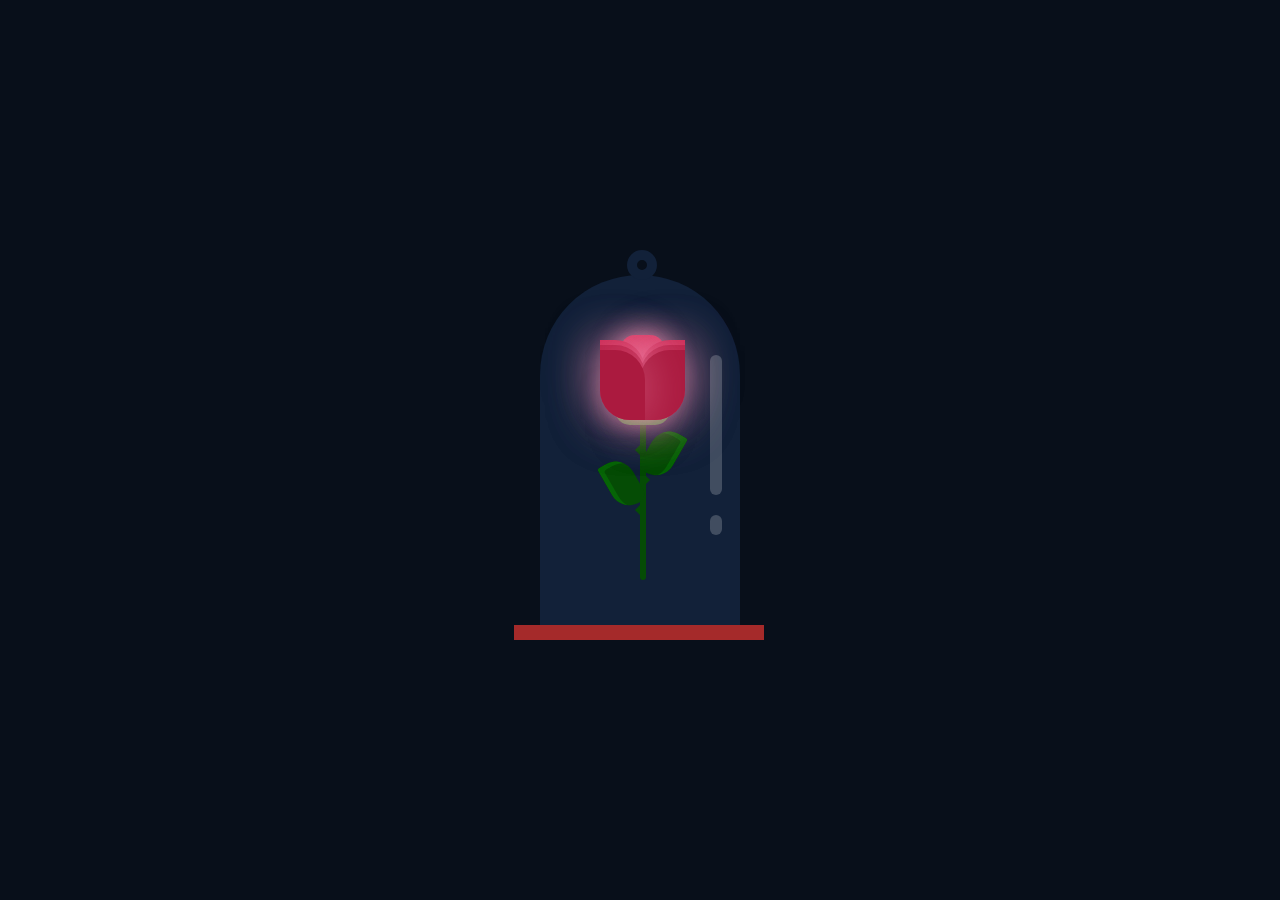
<file: MYSTERY ROSE/index.html>
<!DOCTYPE html>
<html lang="en" >
<head>
  <meta charset="UTF-8">
  <title>MYSTERY AWAITS YOU</title>
  <link rel="stylesheet" href="./style.css">

</head>
<body>
<div class="container">
	<div class="glass">
    <div class="shine"></div>
  </div>
	<div class="thorns">
		<div></div>
		<div></div>
		<div></div>
		<div></div>
	</div>
	<div class="leaves">
		<div></div>
		<div></div>
    <div></div>
    <div></div>
	</div>
	<div class="petals">
		<div></div>
		<div></div>
		<div></div>
		<div></div>
		<div></div>
		<div></div>
		<div></div>
	</div>
  <div class="deadPetals">
    <div></div>
    <div></div>
    <div></div>
    <div></div>
  </div>
</div>  
</body>
</html>
</file>
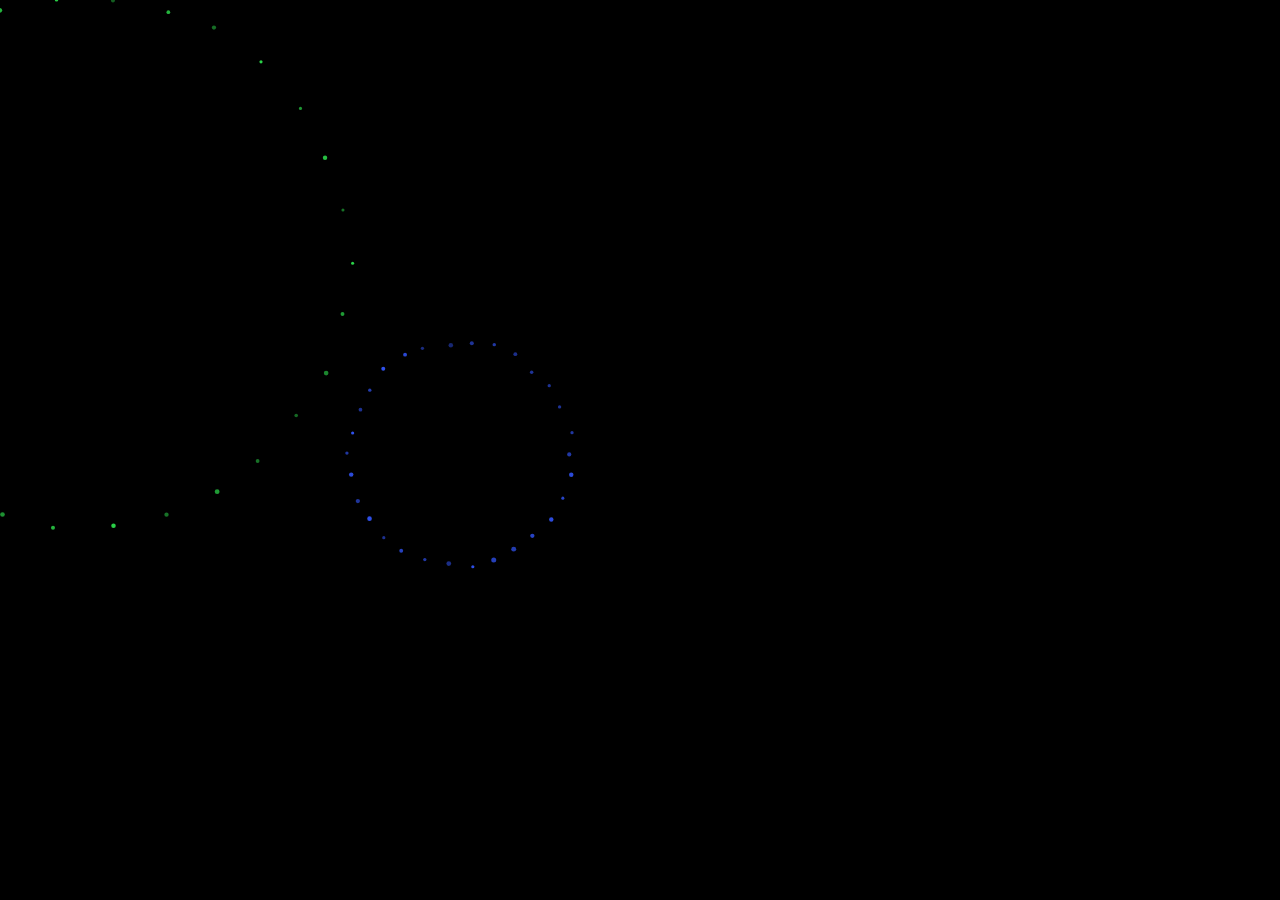
<file: indexfireworks.html>
<!DOCTYPE html>
<html lang="en">
<head>
    <meta charset="UTF-8">
    <meta name="viewport" content="width=device-width, initial-scale=1.0">
    <title>Fireworks Display</title>
    <style>
        body, html {
            margin: 0;
            padding: 0;
            overflow: hidden;
            background: #000;
        }
        canvas {
            display: block;
        }
    </style>
</head>
<body>
    <canvas id="fireworksCanvas"></canvas>
    <script>
        // Canvas setup
        const canvas = document.getElementById('fireworksCanvas');
        const ctx = canvas.getContext('2d');
        canvas.width = window.innerWidth;
        canvas.height = window.innerHeight;

        // Example dependencies
        function randColor(colors = ["#FF5733", "#33FF57", "#3357FF", "#F0FF33"]) {
            return colors[Math.floor(Math.random() * colors.length)];
        }

        let fireNumber = 10; // Controls the number of particles in the firework
        let range = 50;      // Controls the lifespan of the particles

        // Function to create a full circle firework
        function makeFullCircleFirework(fire) {
            let color = randColor(); // Random color for the firework
            let velocity = Math.random() * 8 + 8; // Random velocity for the particles
            let max = fireNumber * 3; // Total number of particles in the firework
            let fireworks = []; // Array to store firework particles

            for (let i = 0; i < max; i++) {
                let rad = (i * Math.PI * 2) / max; // Calculate the angle for each particle
                let firework = {
                    x: fire.x, // Starting x position
                    y: fire.y, // Starting y position
                    size: Math.random() + 1.5, // Random size for the particle
                    fill: color, // Color of the particle
                    vx: Math.cos(rad) * velocity + (Math.random() - 0.5) * 0.5, // Horizontal velocity
                    vy: Math.sin(rad) * velocity + (Math.random() - 0.5) * 0.5, // Vertical velocity
                    ay: 0.06, // Acceleration in the y-direction (gravity)
                    alpha: 1, // Initial opacity of the particle
                    life: Math.round((Math.random() * range) / 2) + range / 1.5 // Lifespan of the particle
                };
                fireworks.push(firework); // Add the particle to the array
            }

            return fireworks; // Return the array of fireworks
        }

        // Function to update and draw fireworks
        function updateFireworks(fireworks) {
            ctx.clearRect(0, 0, canvas.width, canvas.height); // Clear the canvas

            for (let i = fireworks.length - 1; i >= 0; i--) {
                let firework = fireworks[i];

                // Update position
                firework.x += firework.vx;
                firework.y += firework.vy;
                firework.vy += firework.ay; // Apply gravity

                // Reduce lifespan and fade out
                firework.life--;
                firework.alpha = firework.life / range;

                // Remove dead particles
                if (firework.life <= 0) {
                    fireworks.splice(i, 1);
                    continue;
                }

                // Draw the particle
                ctx.beginPath();
                ctx.arc(firework.x, firework.y, firework.size, 0, Math.PI * 2);
                ctx.fillStyle = firework.fill;
                ctx.globalAlpha = firework.alpha;
                ctx.fill();
            }

            ctx.globalAlpha = 1; // Reset global alpha
        }

        // Main animation loop
        let fireworksArray = [];
        function animate() {
            updateFireworks(fireworksArray);

            // Create a new firework at random intervals
            if (Math.random() < 0.05) {
                let fire = { x: Math.random() * canvas.width, y: Math.random() * canvas.height / 2 };
                fireworksArray.push(...makeFullCircleFirework(fire));
            }

            requestAnimationFrame(animate);
        }

        // Start the animation
        animate();
    </script>
</body>
</html>
</file>
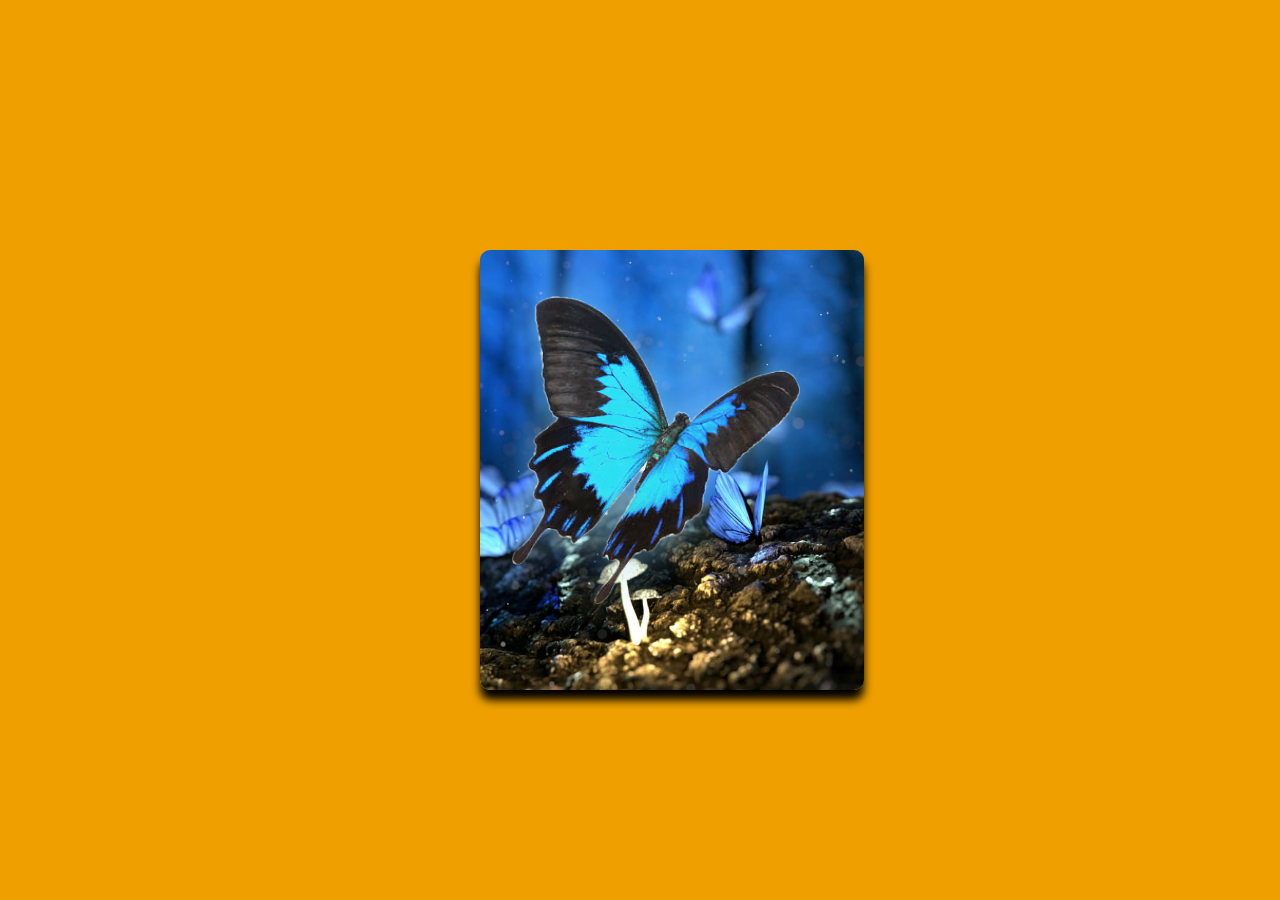
<file: NIGHT SKY & BUTTERLIES/Night-Sky.html>
<!--This is a modification of a code I found online. The original can be found by clicking the following link - https://www.youtube.com/watch?v=2uSbFv1nEKg-->

<!DOCTYPE html>
<html lang="en">
<head>
    <meta charset="UTF-8">
    <meta name="viewport" content="width=device-width, initial-scale=1.0">
    <title>BUTTERFLIES AT NIGHT</title>
    <link rel = "stylesheet" href = "Night-Sky.css">
</head>
<body>
    <div class = "container">
     <div class = "card"></div>
     <div class = "butterfly"></div>

    </div>
    
</body>
</html>
</file>
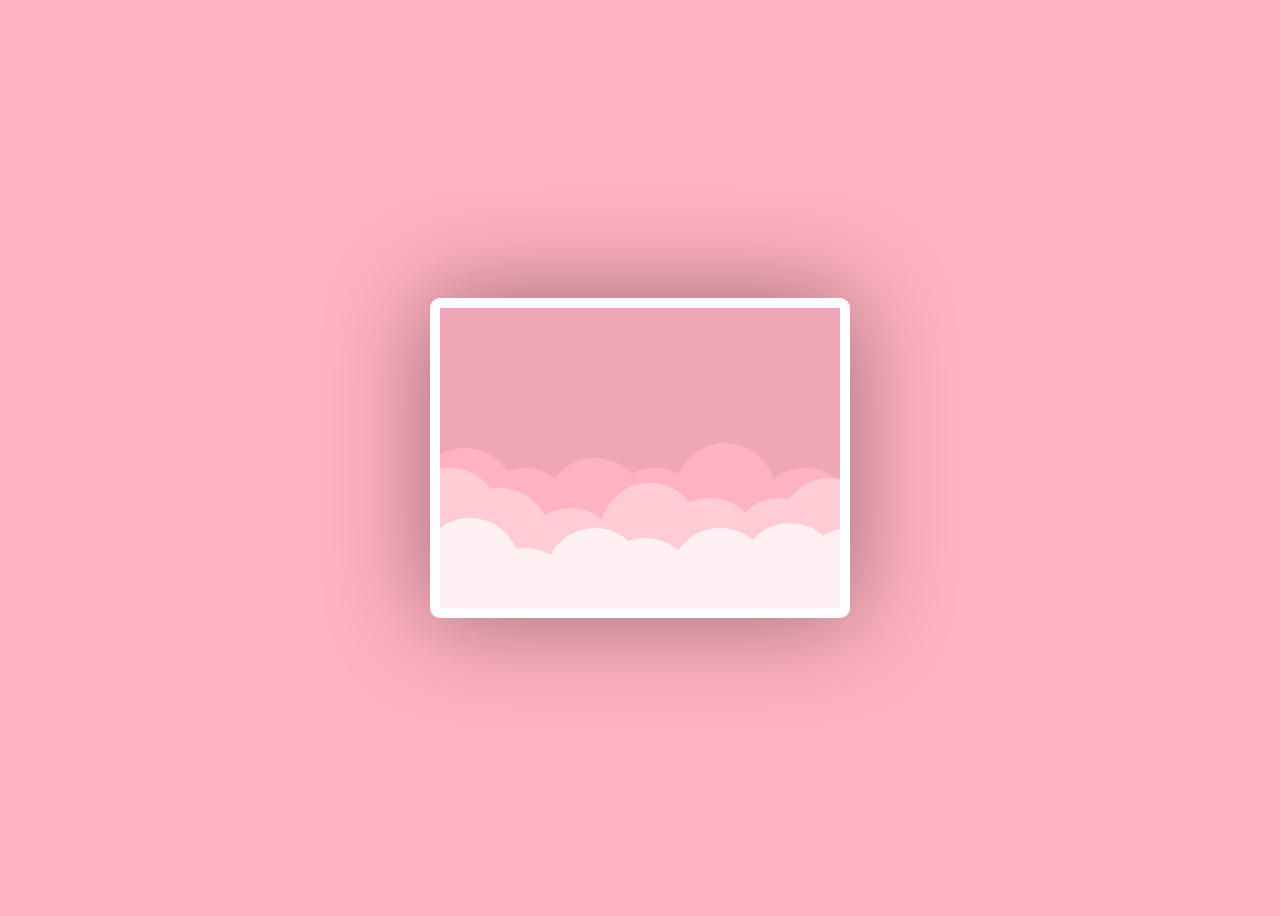
<file: VALENTINE'S DAY CARD/card.html>
<!DOCTYPE html>
<html lang="en">

<!-- This is an edited version of a template I found. The orgininal can be found by clicking this llink - https://github.com/Callmerev95/valentine-card -->

  <head>
    <meta charset="UTF-8" />
    <meta name="viewport" content="width=device-width, initial-scale=1.0" />
    <link rel="stylesheet" href="card.css" />
    <title>Happy Valentine Day</title>
  </head>
  <body>
    <div class="happy-valentines">
      <div class="valentines-day-card">
        <div class="clouds"></div>
        <div class="hearts">
          <div class="heartOne">
            <div class="left-side"></div>
            <div class="right-side"></div>
          </div>
          <div class="heartTwo">
            <div class="left-side"></div>
            <div class="right-side"></div>
          </div>
          <div class="heartThree">
            <div class="left-side"></div>
            <div class="right-side"></div>
          </div>
          <div class="heartFour">
            <div class="left-side"></div>
            <div class="right-side"></div>
          </div>
          <div class="heartFive">
            <div class="left-side"></div>
            <div class="right-side"></div>
          </div>
        </div>
        <div class="text">
          <span>Happy Valentine's Day <br /></span>
        </div>
      </div>
    </div>
  </body>
</html>
</file>
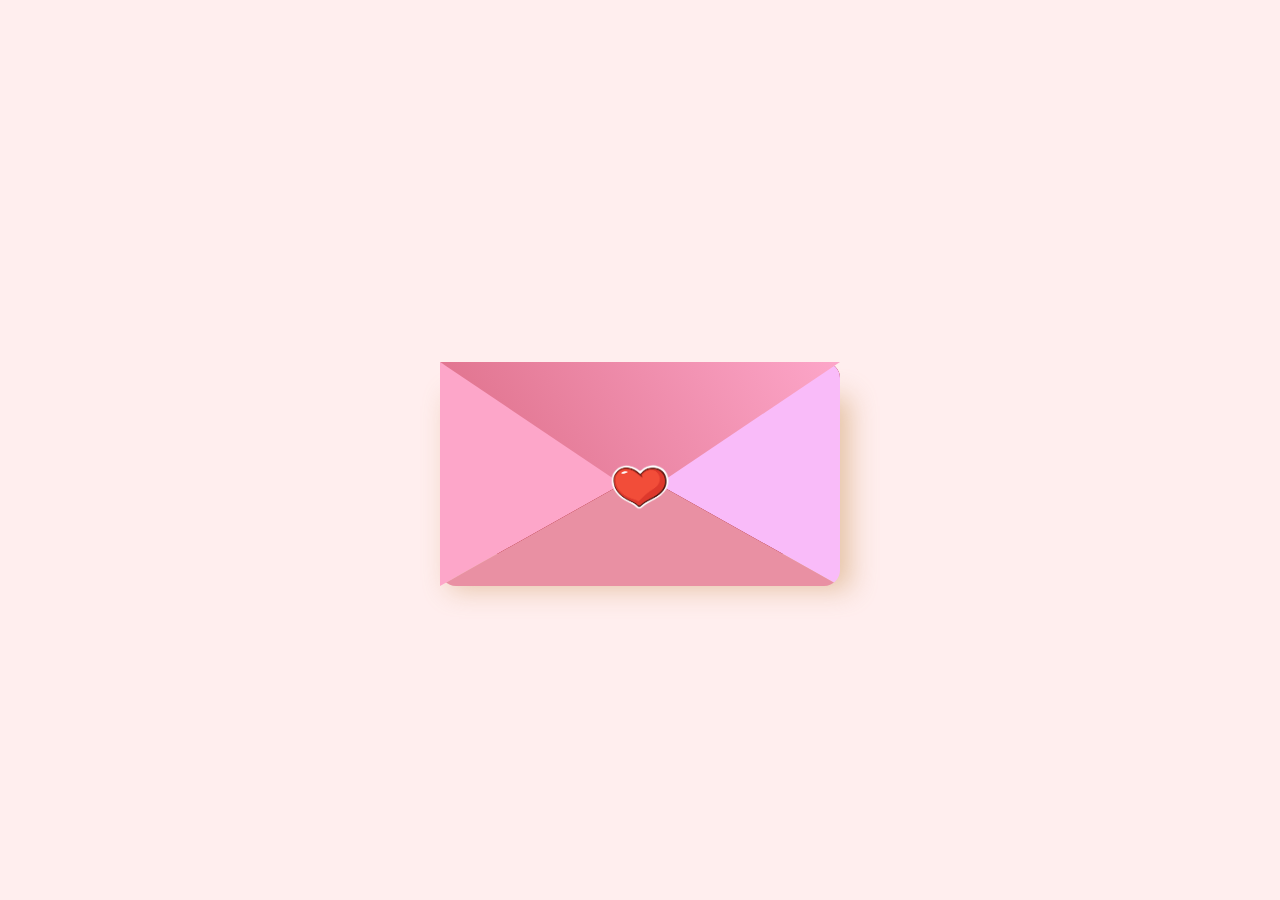
<file: VALENTINE'S DAY ENVELOPE/envelope.html>
<!DOCTYPE html>
<html lang="en">

<!-- This is an edited version of a template I found. The orgininal can be found by clicking this llink - https://github.com/Didouhrt/valentine-envelope -->

<head>
<title>heart bubbles</title>
<link rel="stylesheet" href="envelope.css" />
</head>
<body>
<div class="wrapper">
    <div class="env"></div>
    <img src="./heart.png" alt="">
    <div class="lettre">
        <div>
            HAPPY <br>
            VALENTINE'S <br>
            DAY
        </div>
    </div>
    <div class="front"></div>
</div>
</body>
</html>
</file>
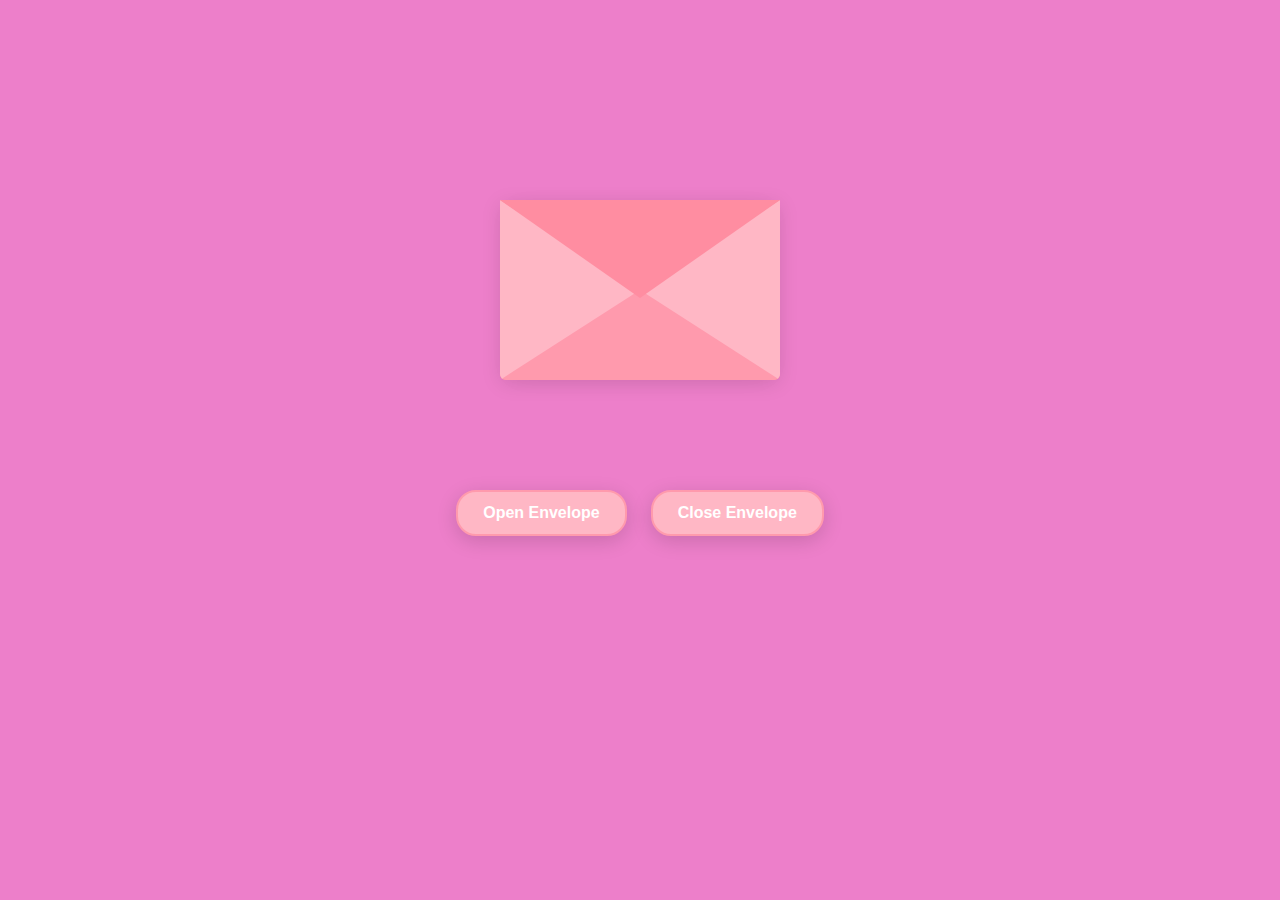
<file: VALENTINES DAY/VALENTINE'S DAY PINK ENVELOPE/index-pink-env.html>
<!--This is a modified version of a code online, you can find the original at - https://github.com/heryyy/pink-envelope/blob/master/index.html-->

<!DOCTYPE html>
<html>
<head>
    <title>Pink Envelope</title>
    <link href="https://fonts.googleapis.com/css2?family=Handlee&display=swap" rel="stylesheet">
    <style>
        :root {
            --color-env: #FFB7C5;
            --color-env2: #ff9aad;
            --color-flap: #ff8da1;
            --color-bg: #ed7fca;
            --color-heart: #ff85a2;
            --color-sparkle: #fff;
            --wax-red: #c04040;
        }

        #envelope {
            position: relative;
            width: 280px;
            height: 180px;
            border-bottom-left-radius: 6px;
            border-bottom-right-radius: 6px;
            margin: 0 auto;
            top: 150px;
            background-color: var(--color-flap);
            box-shadow: 0 4px 20px rgba(0,0,0,.1);
            cursor: pointer;
        }

        .front {
            position: absolute;
            width: 0;
            height: 0;
            z-index: 3;
        }

        .flap {
            border-left: 140px solid transparent;
            border-right: 140px solid transparent;
            border-bottom: 82px solid transparent;
            border-top: 98px solid var(--color-flap);
            transform-origin: top;
            pointer-events: none;
        }

        .pocket {
            border-left: 140px solid var(--color-env);
            border-right: 140px solid var(--color-env);
            border-bottom: 90px solid var(--color-env2);
            border-top: 90px solid transparent;
            border-bottom-left-radius: 6px;
            border-bottom-right-radius: 6px;
        }

        .letter {
            position: relative;
            background-color: #e0d9dd;
            width: 90%;
            margin: 0 auto;
            height: 90%;
            top: 5%;
            border-radius: 6px;
            box-shadow: 0 2px 26px rgba(0,0,0,.08);
            padding: 15px;
            box-sizing: border-box;
        }

        .letter:after {
            content: '';
            position: absolute;
            top: 0;
            bottom: 0;
            left: 0;
            right: 0;
            background-image: linear-gradient(180deg, 
                rgba(255,255,255,0.00) 25%, 
                rgba(255,231,236,0.70) 55%, 
                rgba(255,231,236,1.00) 100%);
        }

        .message {
            position: relative;
            z-index: 2;
            font-family: 'Handlee', cursive;
            color: #d46a84;
            text-align: center;
            line-height: 1;
            padding-top: 0px;
        }

        .message p {
            margin: 10px 0;
            font-size: 1.8em;
            text-shadow: 0 2px 3px rgba(0,0,0,0.1);
        }

        @keyframes float {
            0%, 100% { transform: translateY(0); }
            50% { transform: translateY(-10px); }
        }

        .envlope-wrapper {
            height: 380px;
            margin-top: 50px;
            animation: float 3s ease-in-out infinite;
        }

        .open .flap {
            transform: rotateX(180deg);
            transition: transform 0.4s ease, z-index 0.6s;
            z-index: 1;
        }

        .close .flap {
            transform: rotateX(0deg);
            transition: transform 0.4s 0.6s ease, z-index 1s;
            z-index: 5;
        }

        .close .letter {
            transform: translateY(0px); 
            transition: transform 0.4s ease, z-index 1s;
            z-index: 1;
        }

        .open .letter {
            transform: translateY(-60px) rotate(-2deg);
            transition: transform 0.4s 0.6s ease, z-index 0.6s;
            z-index: 2;
        }

        

        .letter-corner {
            position: absolute;
            width: 20px;
            height: 20px;
            border: 2px solid #ffd1dc;
            border-radius: 5px;
            z-index: 3;
        }
        .corner-tl { top: 10px; left: 10px; border-right: none; border-bottom: none; }
        .corner-br { bottom: 10px; right: 10px; border-left: none; border-top: none; }

        .hearts, .sparkles {
            position: absolute;
            top: 90px;
            left: 0;
            right: 0;
            z-index: 2;
        }

        .heart, .sparkle {
            position: absolute;
            bottom: 0;
            pointer-events: none;
        }

        .heart:before,
        .heart:after {
            content: "";
            position: absolute;
            left: 25px;
            top: 0;
            width: 25px;
            height: 40px;
            background: var(--color-heart);
            border-radius: 25px 25px 0 0;
            transform: rotate(-45deg);
            transform-origin: 0 100%;
        }

        .heart:after {
            left: 0;
            transform: rotate(45deg);
            transform-origin: 100% 100%;
        }

        .sparkle {
            width: 8px;
            height: 8px;
            background: var(--color-sparkle);
            border-radius: 50%;
            animation: sparkleTwinkle 1s infinite;
        }

        .close .heart,
        .close .sparkle {
            opacity: 0;
            animation: none;
        }

        .a1 { left: 20%; transform: scale(0.6); animation: slideUp 4s linear infinite, sideSway 2s ease-in-out infinite alternate; }
        .a2 { left: 55%; animation: slideUp 5s linear infinite, sideSway 4s ease-in-out infinite alternate; }
        .a3 { left: 10%; transform: scale(0.8); animation: slideUp 7s linear infinite, sideSway 2s ease-in-out infinite alternate; }

        .s1 { left: 30%; animation: sparkleUp 3s linear infinite; }
        .s2 { left: 60%; animation: sparkleUp 4s linear infinite; }
        .s3 { left: 45%; animation: sparkleUp 5s linear infinite; }

        @keyframes slideUp {
            0% { top: 0; }
            100% { top: -600px; }
        }

        @keyframes sideSway {
            0% { margin-left: 0; }
            50% { margin-left: 50px; }
            100% { margin-left: 0; }
        }

        @keyframes sparkleUp {
            0% { transform: translateY(0); opacity: 1; }
            100% { transform: translateY(-500px) rotate(360deg); opacity: 0; }
        }

        @keyframes sparkleTwinkle {
            0%, 100% { transform: scale(1); }
            50% { transform: scale(1.5); }
        }

        body {
            background-color: var(--color-bg);
            margin: 0;
            min-height: 100vh;
            display: flex;
            flex-direction: column;
            align-items: center;
        }

        .reset {
            text-align: center;
            margin-top: 50px;
        }

        .reset button {
            font-weight: 600;
            transition: all 0.3s ease;
            background-color: var(--color-env);
            border: 2px solid var(--color-env2);
            border-radius: 20px;
            color: white;
            padding: 12px 25px;
            margin: 10px;
            font-size: 16px;
            cursor: pointer;
            box-shadow: 0 5px 20px rgba(0,0,0,0.15);
            font-family: Arial, sans-serif;
        }

        .reset button:hover {
            background-color: var(--color-env2);
            transform: translateY(-3px) scale(1.05);
            box-shadow: 0 7px 25px rgba(0,0,0,0.2);
        }
    </style>
</head>
<body>
    <div class="envlope-wrapper">
        <div id="envelope" class="close">
            <div class="wax-seal"></div>
            <div class="front flap"></div>
            <div class="front pocket"></div>
            <div class="letter">
                <div class="letter-corner corner-tl"></div>
                <div class="letter-corner corner-br"></div>
                <div class="message">
                    <p>You are loved and </p>
                    <p>your life matters</p>
                </div>
            </div>
            <div class="hearts">
                <div class="heart a1"></div>
                <div class="heart a2"></div>
                <div class="heart a3"></div>
            </div>
            <div class="sparkles">
                <div class="sparkle s1"></div>
                <div class="sparkle s2"></div>
                <div class="sparkle s3"></div>
            </div>
        </div>
    </div>
    <div class="reset">
        <button id="open">Open Envelope</button>
        <button id="reset">Close Envelope</button>
    </div>

    <script src="https://code.jquery.com/jquery-3.6.0.min.js"></script>
    <script>
        $(document).ready(function() {
            const envelope = $('#envelope');
            const btnOpen = $("#open");
            const btnReset = $("#reset");

            envelope.on('click', open);
            btnOpen.on('click', open);
            btnReset.on('click', close);

            function open() {
                envelope.removeClass("close").addClass("open");
            }

            function close() {
                envelope.removeClass("open").addClass("close");
            }
        });
    </script>
</body>
</html>
</file>
<file: MYSTERY ROSE/style.css>
body {
    height: 100%;
    width: 100%;
    background: #080f1a;
    overflow: hidden;
  }
  
  .container {
    position: absolute;
    left: 50%;
    top: 50%;
    transform: translate(-50%, -50%);
  }
  
  .glass {
    height: 350px;
    width: 200px;
    background: #122139;
    border-radius: 300px 300px 0px 0px;
  }
  .glass:before {
    content: "";
    height: 10px;
    width: 10px;
    transform-origin: center;
    border: 10px solid #122139;
    border-radius: 100%;
    position: absolute;
    left: 87px;
    top: -25px;
  }
  .glass:after {
    content: "";
    position: absolute;
    height: 15px;
    width: 250px;
    background: #a52a2a;
    top: 100%;
    left: -13%;
  }
  
  .shine {
    width: 12px;
    height: 140px;
    background: white;
    opacity: 0.2;
    position: absolute;
    left: 85%;
    top: 80px;
    border-radius: 100px;
    z-index: 10;
  }
  .shine:before {
    content: "";
    width: 12px;
    height: 20px;
    position: absolute;
    background: white;
    top: 160px;
    border-radius: 100px;
  }
  
  .petals > div {
    position: absolute;
    background: #d52d58;
    width: 45px;
    height: 80px;
    top: 55px;
    transition: all 0.5s ease-out;
  }
  .petals > div:nth-child(1) {
    border-radius: 15px;
    box-shadow: 0px 0px 30px #f594b8;
    left: 80px;
    top: 60px;
    background: #d52d58;
  }
  .petals > div:nth-child(2), .petals > div:nth-child(4), .petals > div:nth-child(6) {
    background: #b81b43;
    left: 60px;
    border-radius: 0px 30px 0px 30px;
    transform-origin: bottom right;
  }
  .petals > div:nth-child(3), .petals > div:nth-child(5), .petals > div:nth-child(7) {
    background: #b81b43;
    left: 100px;
    border-radius: 30px 0px 30px 0px;
    transform-origin: bottom left;
  }
  .petals > div:nth-child(2) {
    z-index: 5;
    background: #ab1a3f;
    top: 75px;
    height: 70px;
    box-shadow: 0px 0px 50px rgba(245, 148, 184, 0.5);
    animation: bloom2 3s ease-in-out;
    animation-fill-mode: forwards;
  }
  .petals > div:nth-child(3) {
    z-index: 4;
    background: #ab1a3f;
    top: 75px;
    height: 70px;
    box-shadow: 0px 0px 50px rgba(245, 148, 184, 0.5);
    animation: bloom3 3s ease-in-out, glowing 2.5s ease-in-out infinite;
    animation-fill-mode: forwards;
  }
  .petals > div:nth-child(4) {
    z-index: 3;
    background: #b81b43;
    top: 70px;
    height: 75px;
    box-shadow: 0px 0px 50px rgba(245, 148, 184, 0.5);
    animation: bloom4 3s ease-in-out, glowing 2.5s ease-in-out infinite;
    animation-fill-mode: forwards;
  }
  .petals > div:nth-child(5) {
    z-index: 2;
    background: #b81b43;
    top: 70px;
    height: 75px;
    box-shadow: 0px 0px 50px rgba(245, 148, 184, 0.5);
    animation: bloom5 3s ease-in-out, glowing 2.5s ease-in-out infinite;
    animation-fill-mode: forwards;
  }
  .petals > div:nth-child(6) {
    z-index: 1;
    background: #c9204b;
    top: 65px;
    height: 70px;
    box-shadow: 0px 0px 50px rgba(245, 148, 184, 0.3);
    animation: bloom6 3s ease-in-out, glowing 2.5s ease-in-out infinite;
    animation-fill-mode: forwards;
  }
  .petals > div:nth-child(7) {
    z-index: 0;
    background: #c9204b;
    top: 65px;
    height: 70px;
    box-shadow: 0px 0px 50px rgba(245, 148, 184, 0.3);
    animation: bloom7 3s ease-in-out, glowing 2.5s ease-in-out infinite;
    animation-fill-mode: forwards;
  }
  
  .deadPetals > div {
    position: absolute;
    background: #d52d58;
    width: 20px;
    height: 15px;
    top: 120px;
    border-radius: 0px 30px 0px 30px;
    box-shadow: 0px 0px 30px rgba(245, 148, 184, 0.5);
    transition: all 0.5s ease-out;
  }
  .deadPetals > div:nth-child(1) {
    left: 67px;
    transform: rotate(-30deg);
    animation: falling 20s 4s ease-in-out infinite;
  }
  .deadPetals > div:nth-child(2) {
    left: 104px;
    transform: rotate(-30deg);
    animation: falling 20s 8s ease-in-out infinite;
  }
  .deadPetals > div:nth-child(3) {
    left: 91px;
    transform: rotate(-30deg);
    animation: falling 20s 12s ease-in-out infinite;
  }
  .deadPetals > div:nth-child(4) {
    left: 69px;
    transform: rotate(-30deg);
    animation: falling 20s 16s ease-in-out infinite;
  }
  
  .leaves > div:nth-last-child(1) {
    position: absolute;
    width: 55px;
    height: 30px;
    background: #338f37;
    top: 120px;
    left: 75px;
    border-radius: 100px;
  }
  .leaves > div:nth-child(1) {
    position: absolute;
    width: 6px;
    height: 210px;
    background: #054c05;
    top: 95px;
    left: 100px;
    border-radius: 0 0 100px 100px;
  }
  .leaves > div:nth-child(2) {
    position: absolute;
    width: 30px;
    height: 50px;
    top: 53px;
    border-radius: 5px 40px 20px 40px;
    background: #054c05;
    transform-origin: bottom;
    transform: rotate(-30deg);
    top: 180px;
    left: 80px;
    box-shadow: inset 5px 5px #066406;
  }
  .leaves > div:nth-child(3) {
    position: absolute;
    width: 30px;
    height: 50px;
    top: 53px;
    border-radius: 40px 5px 40px 20px;
    background: #054c05;
    transform-origin: bottom;
    transform: rotate(30deg);
    top: 150px;
    left: 95px;
    box-shadow: inset -5px 5px #066406;
  }
  
  .thorns > div {
    position: absolute;
    width: 0;
    height: 0;
    top: 140px;
  }
  .thorns > div:nth-child(odd) {
    border-top: 5px solid transparent;
    border-bottom: 5px solid transparent;
    border-left: 5px solid #054c05;
    left: 105px;
  }
  .thorns > div:nth-child(even) {
    border-top: 5px solid transparent;
    border-bottom: 5px solid transparent;
    border-right: 5px solid #054c05;
    left: 95px;
  }
  .thorns > div:nth-child(1) {
    top: 200px;
  }
  .thorns > div:nth-child(2) {
    top: 170px;
  }
  .thorns > div:nth-child(4) {
    top: 230px;
  }
  
  @keyframes bloom2 {
    50% {
      transform: rotate(-90deg);
      top: 200px;
      left: 100px;
    }
    100% {
      transform: rotate(-60deg);
      top: 252px;
      left: 50px;
      background: #71122a;
      box-shadow: 0px 0px 0px rgba(245, 148, 184, 0);
    }
  }
  @keyframes bloom3 {
    100% {
      transform: rotate(45deg);
    }
  }
  @keyframes bloom4 {
    100% {
      transform: rotate(-20deg);
    }
  }
  @keyframes bloom5 {
    100% {
      transform: rotate(20deg);
    }
  }
  @keyframes bloom6 {
    100% {
      transform: rotate(-5deg);
    }
  }
  @keyframes bloom7 {
    100% {
      transform: rotate(5deg);
    }
  }
  @keyframes glowing {
    50% {
      background: #d7365f;
      box-shadow: 0px 0px 60px #f594b8;
    }
  }
  @keyframes falling {
    20% {
      top: 335px;
      background: #9d193b;
      box-shadow: 0px 0px 0px rgba(245, 148, 184, 0);
    }
    100% {
      top: 335px;
      opacity: 0;
    }
  }
</file>
<file: NIGHT SKY & BUTTERLIES/Night-Sky.css>
* {
    margin: 0;
    padding: 0;
    box-sizing: border-box;
}

body {
  width:100% ;
  height: 100vh;
  display: flex;
  justify-content: center;
  align-items: center;
  background: #efa000;
}

.container {
    width: 20rem;
    height: 25rem;
    position: relative;
    cursor: pointer;
}

.card {
     width: 120%;
     height: 110%;
     position: absolute;
     background-image: url("Butterfly-Filled-Night-Sky.jpg");
     background-size: cover;
     transition: 1s;
     border-radius: 10px;
     box-shadow: 0 10px 10px;
}


.container:hover .card {
  transform: perspective(20px) rotateX(2deg) translateY(-50px)
}

.butterfly{
  width: 20rem;
  height: 20rem;
  position: absolute;
  top: 10%; /* Position from the top */
  left: 10%; /* Position from the left */
  max-width: 90%; /* Ensure it doesn't exceed container/page width */
  max-height: 90%; /* Ensure it doesn't exceed container/page height */
  background-image: url("Black-Blue-Butterfly-Not-Flying-Night.png");
  background-size: contain;
  background-repeat: no-repeat;
  background-position: 200% center;
  transition: 3s;
  animation: animate 0.4s linear infinite;
  animation-play-state: paused !important;
  opacity: 0.9;
  filter: brightness(160%) saturate(79%) hue-rotate(6deg) drop-shadow(0 0 20px rgba(135, 206, 250, 0.8)); /* Drop shadow glow */}

.container:hover .butterfly {
  animation-play-state: running !important;
  transform: translateY(-200px) translateX(-10px);
  filter: brightness(160%) saturate(79%) hue-rotate(6deg) drop-shadow(0 0 25px rgba(135, 206, 250, 1)); /* Brighter drop shadow on hover */
}

@media (max-width: 768px) {
  .butterfly {
    width: 80vw; /* Smaller width for smaller screens */
    top: 5%;
    left: 5%;
  }
}

@keyframes animate {
 from{
  background-image: url("Black-Blue-Butterfly-Not-Flying-Night.png");
  filter: brightness(160%) saturate(79%) hue-rotate(6deg) drop-shadow(0 0 20px rgba(135, 206, 250, 0.8)); /* Consistent drop shadow */
}

to {
background-image: url("Black Blue Butterfly Flying.png");
filter: brightness(160%) saturate(79%) hue-rotate(6deg) drop-shadow(0 0 25px rgba(135, 206, 250, 1)); /* Brighter during animation */
  }
}
</file>
<file: VALENTINE'S DAY CARD/card.css>
@import url("https://fonts.googleapis.com/css2?family=Pacifico&display=swap");

:root {
  --bg: #fe03314e;
  --bgCard: #17161610;
  --bSBefore: 60px 20px #ffb3c1, 130px 10px #ffb3c1, 190px 20px #ffb3c1,
    260px -5px #ffb3c1, 340px 20px #ffb3c1;
  --bSAfter: 50px 20px #ffccd5, 120px 40px #ffccd5, 200px 15px #ffccd5,
    260px 30px #ffccd5, 330px 30px #ffccd5, 380px 10px #ffccd5;
  --bSClouds: 55px 30px #fff0f3, 125px 10px #fff0f3, 175px 20px #fff0f3,
    250px 10px #fff0f3, 320px 5px #fff0f3, 380px 10px #fff0f3;
  --rHeart: #c9184a;
  --lHeart: #ff4d6d;
  --text: #800f2f;
}

body {
  height: 100vh;
  display: flex;
  align-items: center;
  justify-content: center;
  background-color: var(--bg);
}

.valentines-day-card {
  cursor: pointer;
  position: relative;
  width: 400px;
  height: 300px;
  background-color: var(--bgCard);
  overflow: hidden;
  border: 10px solid white;
  border-radius: 10px;
  box-shadow: 0 0 100px rgba(0, 0, 0, 0.4);
}

.valentines-day-card:before {
  content: "";
  position: absolute;
  background-color: #ffb3c1;
  width: 100px;
  height: 100px;
  border-radius: 50%;
  top: 140px;
  left: -25px;
  box-shadow: var(--bSBefore);
}

.valentines-day-card:after {
  content: "";
  position: absolute;
  background-color: #ffccd5;
  width: 100px;
  height: 100px;
  border-radius: 50%;
  top: 160px;
  left: -40px;
  box-shadow: var(--bSAfter);
}

.clouds {
  position: absolute;
  width: 100px;
  height: 100px;
  border-radius: 50%;
  background-color: #fff0f3;
  z-index: 5;
  top: 210px;
  left: -20px;
  box-shadow: var(--bSClouds);
}

.hearts {
  position: absolute;
  z-index: 2;
}

.heartOne {
  position: absolute;
  left: 100px;
  top: 250px;
  animation: up 4s linear forwards 1s;
}

.heartTwo {
  position: absolute;
  left: 270px;
  top: 230px;
  animation: up 5s linear forwards 1.8s;
}

.heartThree {
  position: absolute;
  left: 85px;
  top: 415px;
  animation: up 5s linear forwards 3s;
}

.heartFour {
  position: absolute;
  left: 320px;
  top: 380px;
  animation: upTwo 9s linear infinite 3.5s;
}

.heartFive {
  position: absolute;
  left: 150px;
  top: 400px;
  animation: upTwo 13s linear infinite 4.5s;
}

.right-side:before,
.right-side:after {
  position: absolute;
  content: "";
  transform-origin: left;
  animation: move 1s ease infinite;
}

.right-side:before {
  border-radius: 50% 50% 50% 0;
  width: 21px;
  height: 20px;
  background-color: var(--rHeart);
  left: -0.26px;
}

.right-side:after {
  height: 0;
  width: 0;
  border-bottom: 10px solid transparent;
  border-left: 15px solid var(--rHeart);
  top: 19px;
  left: -0.26px;
}

@keyframes move {
  0%,
  100% {
    transform: rotateY(0);
  }
  50% {
    transform: rotateY(-45deg);
  }
}

.left-side:before,
.left-side:after {
  position: absolute;
  content: "";
  transform-origin: right;
  animation: move 1s ease infinite;
}

.left-side:before {
  border-radius: 50% 50% 0 50%;
  width: 20px;
  height: 20px;
  left: -20.7px;
  background-color: var(--lHeart);
}

.left-side:after {
  height: 0;
  width: 0;
  left: -15px;
  border-bottom: 10px solid transparent;
  border-right: 15px solid var(--lHeart);
  top: 19px;
}

@keyframes up {
  0% {
    transform: translateY(0);
    -webkit-transform: translateY(0);
    -moz-transform: translateY(0);
    -ms-transform: translateY(0);
    -o-transform: translateY(0);
  }
  100% {
    transform: translateY(-200px);
    -webkit-transform: translateY(-200px);
    -moz-transform: translateY(-200px);
    -ms-transform: translateY(-200px);
    -o-transform: translateY(-200px);
  }
}

@keyframes upTwo {
  0% {
    transform: translateY(0);
    -webkit-transform: translateY(0);
    -moz-transform: translateY(0);
    -ms-transform: translateY(0);
    -o-transform: translateY(0);
  }
  100% {
    transform: translateY(-450px);
  }
}

.text {
  position: absolute;
  color: var(--text);
  font-size: 30px;
  font-family: "Pacifico", cursive;
  line-height: 1;
  text-align: center;
  width: 380px;
  left: 10px;
  z-index: 3;
  top: 320px;
  animation: up 1s ease forwards;
  transition: 0.2s;
}

.hover {
  color: white;
  font-family: "Pacifico", cursive;
  text-align: center;
}

.text:hover span {
  display: none;
}

.text:hover:before {
  content: "Remember that you are worthy of love 365 days of the year";
  font-size: 25px;
}
</file>
<file: VALENTINE'S DAY ENVELOPE/envelope.css>
*,
*::before,
*::after {
  box-sizing: border-box;
  margin: 0;
  padding: 0;
}
body{
    min-height: 100vh;
    width: 100%;
    overflow: hidden;
    display: flex;
    justify-content: center;
    align-items: center;
    background: #ffeeee;
}
.wrapper{
    position: relative;
    width: 25rem;
    height: 12rem;
    margin-top: 1rem;
}
.env{
    width: 100%;
    height: 100%;
    inset: 0;
    position: absolute;
    box-shadow: 10px 35px 25px #c7935378;
}
.env::before{
    content: '';
    position: absolute;
    inset: 0;
    z-index: 2;
    background: linear-gradient(-120deg,
    #fda6c9,
    #da6881);
    clip-path: polygon(0% 0%,50% 70%,100% 0%);
    transform-origin: top;
    animation: openenv 2s linear forwards 2s;

}
.env::after{
    content: '';
    position: absolute;
    inset: 0;
    background: #960000;
    border-radius: 1rem;
}
.front{
    position: absolute;
    inset: 0;
    border-right: 12.5rem solid #f9bbf9;
    border-top: 7rem solid transparent;
    border-bottom: 7rem solid transparent;
    border-radius: 0 1rem 1rem 0;
}
.front::before{
    content: '';
    position: absolute;
    border-left: 12.5rem solid #fda6c9;
    border-bottom: 7rem solid transparent;
    border-top: 7rem solid transparent;
    top: -7rem;
}
.front::after{
    content: '';
    position: absolute;
    border-bottom: 7rem solid #e990a3;
    border-right: 12.5rem solid transparent;
    border-left: 12.5rem solid transparent;
    border-radius: 0 0 1rem 1rem;
}
img{
    position: absolute;
    top: 50%;
    left: 50%;
    width: 6rem;
    z-index: 5;
    transform-origin: top;
    transform: translate(-50%,-20%);
    animation: heart 1s forwards 1s;
}
.lettre{
    background: #eff;
    height: 95%;
    width: 90%;
    margin: .5rem auto;
    font-size: 1.5rem;
    color: #bd0707;
    font-family: 'pacifico';
    text-align: center;
    padding-top: 2rem;
    animation: lettre 1s forwards 4s;
}
@keyframes openenv {
    100%{
        transform: rotateX(180deg) translateY(-.3rem);
        z-index: -1;
        background: linear-gradient(45deg,#da6881,#f9bbf9);
    }
}
@keyframes lettre {
    100%{transform: translateY(-4.5rem);}
}
@keyframes heart {
    100%{transform: translate(-50%,-30%) scaleX(0);}
}
</file>
